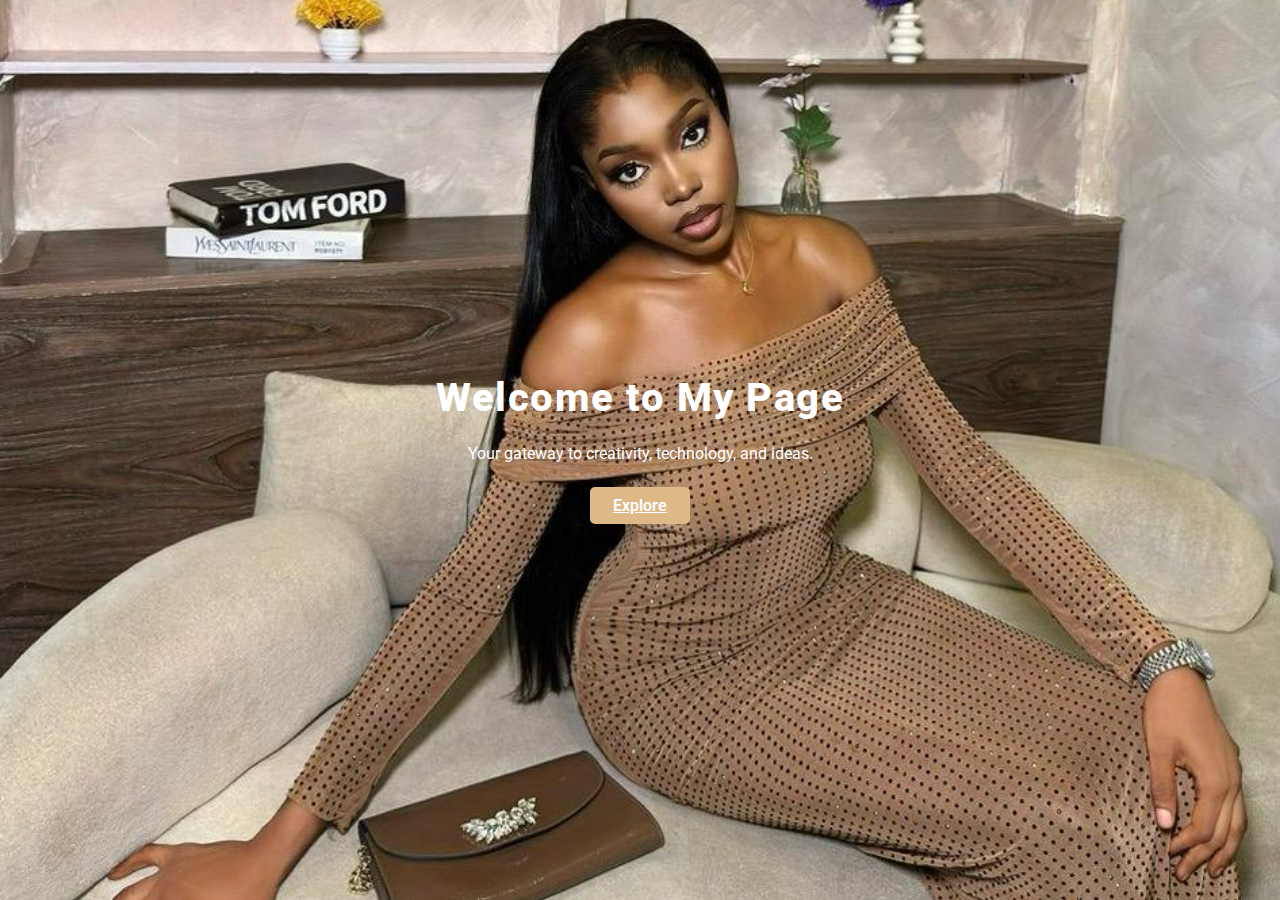
<file: index.html>
<!DOCTYPE html>
<html lang="en">
<head>
    <meta charset="UTF-8" />
    <meta name="viewport" content="width=device-width, initial-scale=1.0" />
    <title>Theois_couture</title>
    <link rel="stylesheet" href="index.css" />
    <link rel="preconnect" href="https://fonts.googleapis.com" />
    <link rel="preconnect" href="https://fonts.gstatic.com" crossorigin />
    <link
      href="https://fonts.googleapis.com/css2?family=Arimo:ital,wght@0,400..700;1,400..700&family=Josefin+Sans:ital,wght@0,100..700;1,100..700&family=Roboto:ital,wght@0,100..900;1,100..900&display=swap"
      rel="stylesheet"
    />
    <link
      rel="stylesheet"
      href="https://cdnjs.cloudflare.com/ajax/libs/font-awesome/6.7.2/css/all.min.css"
      integrity="sha512-Evv84Mr4kqVGRNSgIGL/F/aIDqQb7xQ2vcrdIwxfjThSH8CSR7PBEakCr51Ck+w+/U6swU2Im1vVX0SVk9ABhg=="
      crossorigin="anonymous"
      referrerpolicy="no-referrer"
    />
  </head>
<body>
    <div class="content">
        <span>Welcome to My Page</span>
        <small>Your gateway to creativity, technology, and ideas.</small>
        <a href="secondpage.html" class="btn">Explore</a>
    </div>
</body>
</html>
</file>
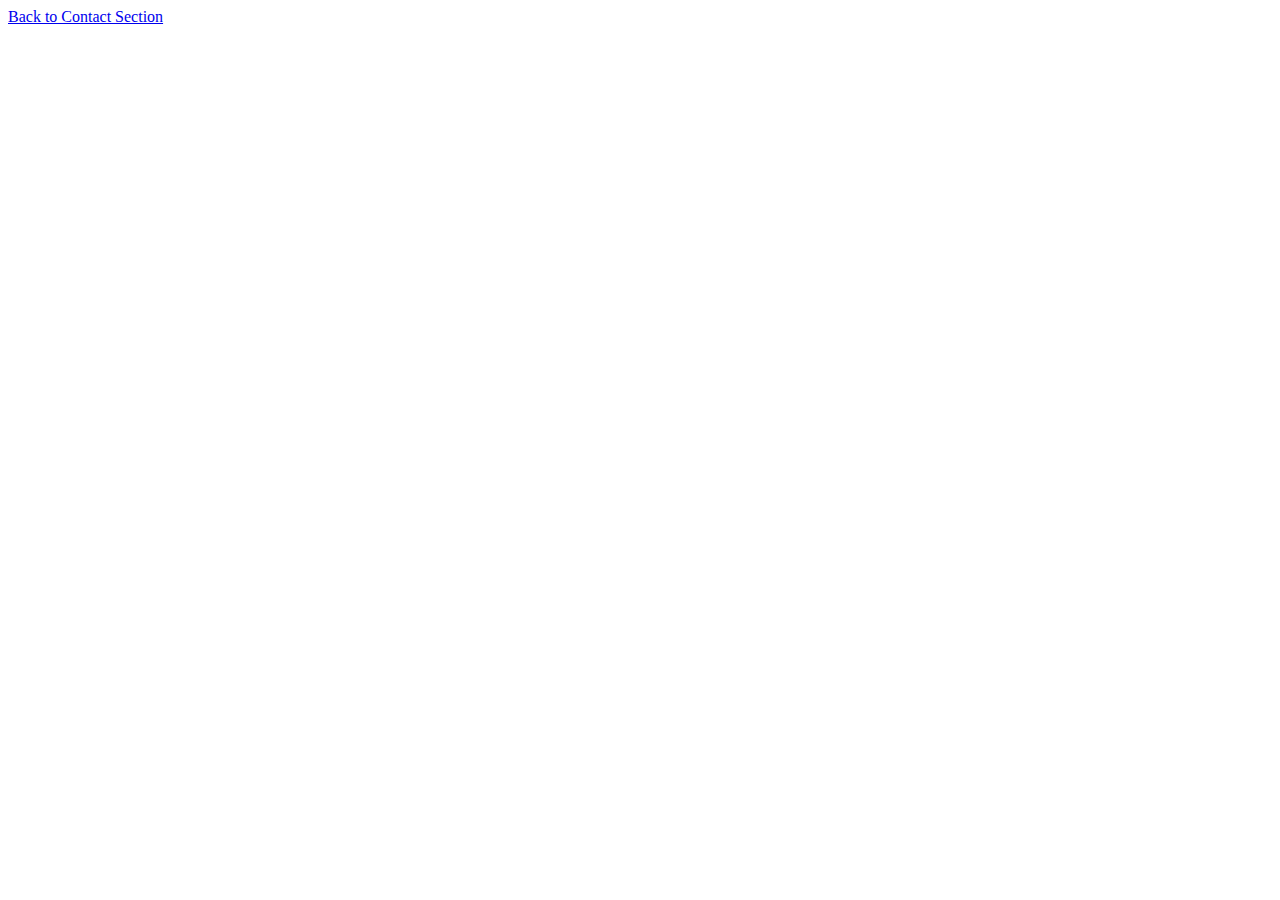
<file: contactpage.html>
<!DOCTYPE html>
<html lang="en">
<head>
    <meta charset="UTF-8">
    <meta name="viewport" content="width=device-width, initial-scale=1.0">
    <title>Document</title>
</head>
<body>
    <a href="secondpage.html#mars-icon">Back to Contact Section</a>
</body>
</html>
</file>
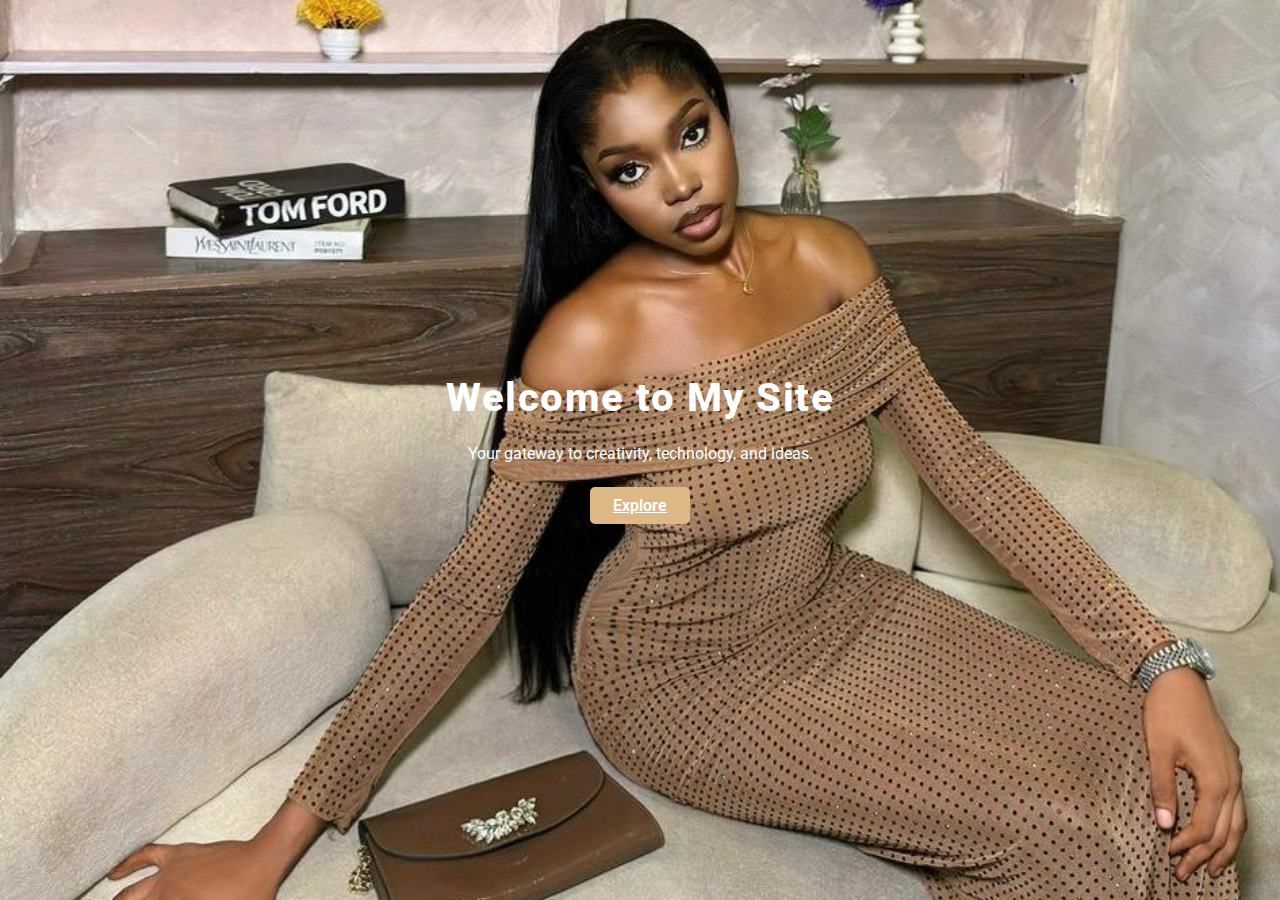
<file: firstpage.html>
<!DOCTYPE html>
<html lang="en">
<head>
    <meta charset="UTF-8" />
    <meta name="viewport" content="width=device-width, initial-scale=1.0" />
    <title>Theois_couture</title>
    <link rel="stylesheet" href="firstpage.css" />
    <link rel="preconnect" href="https://fonts.googleapis.com" />
    <link rel="preconnect" href="https://fonts.gstatic.com" crossorigin />
    <link
      href="https://fonts.googleapis.com/css2?family=Arimo:ital,wght@0,400..700;1,400..700&family=Josefin+Sans:ital,wght@0,100..700;1,100..700&family=Roboto:ital,wght@0,100..900;1,100..900&display=swap"
      rel="stylesheet"
    />
    <link
      rel="stylesheet"
      href="https://cdnjs.cloudflare.com/ajax/libs/font-awesome/6.7.2/css/all.min.css"
      integrity="sha512-Evv84Mr4kqVGRNSgIGL/F/aIDqQb7xQ2vcrdIwxfjThSH8CSR7PBEakCr51Ck+w+/U6swU2Im1vVX0SVk9ABhg=="
      crossorigin="anonymous"
      referrerpolicy="no-referrer"
    />
  </head>
<body>
    <div class="content">
        <span>Welcome to My Site</span>
        <small>Your gateway to creativity, technology, and ideas.</small>
        <a href="index.html" class="btn">Explore</a>
    </div>
</body>
</html>
</file>
<file: index.css>
* {
  margin: 0;
  padding: 0;
  box-sizing: border-box;
  font-family: "Roboto", serif;
}

html, body {
    height: 100%;
}

 body {
    display: flex;
    justify-content: center;
  margin: 0;
  padding: 0;
  background-image: url("assert/images/doubra.jpg"); /* Replace with your image path */
  background-size: cover; /* Stretch to fill the screen */
  background-position: center; /* Center the image */
  background-repeat: no-repeat;
  font-family: sans-serif;
  color: white; /* Make text readable over image */
  object-fit: contain;
  box-sizing: border-box;
}

.content{
    /*background-color: rgba(0,0,0,0.5); /* Optional: translucent overlay for better contrast */
  /*min-width: 50px;*/
  max-width: 1000px;
  margin: 100px auto;
  border-radius: 10px;
  display: flex;
  flex-direction: column;
  justify-content: center;
  align-items: center;
  align-self: center;
  text-align: center;
 /* max-height: 800px;
  min-height: 320px;*/
  /*border: 1px solid red;*/
  border-radius: 10px;
  gap: 25px;
 /* place-items: center;*/
  
}

.btn {
  outline-style: none;
  border: 0;
  border: 2px solid burlywood;
  background-color: burlywood;
  color: white;
  font-weight: 600;
  font-size: 16px;
  width: 100px;
  height: 37px;
  border-radius: 5px;
  cursor: pointer;
  /*margin-bottom: 100px;*/
  display: flex;
  align-items: center;
  justify-content: center;
  /*align-self: center;*/
  gap: 2px;
  /*margin-left: 60px;*/
}


.btn:hover {
  background: brown;
  border: 2px solid brown;
}

span{
    display: flex;
  /*flex-direction: column;*/
  justify-content: center;
  align-items: center;
  width: 100%;
  gap: 10px;
  /*border: 1px solid blue;*/
 /*padding: 70px 60px;*/
 font-weight: 800;
  font-size: 40px;
  line-height: 110%;
  color: white;
  letter-spacing: 1.5px;

}

small{
    font-weight: 400;
  font-size: 16px;
  line-height: 110%;
  color: white;
  /*width: 350px;*/
  display: flex;
  /*align-self: flex-end;*/
 /* padding-left: 10px;*/
}
</file>
<file: firstpage.css>
* {
  margin: 0;
  padding: 0;
  box-sizing: border-box;
  font-family: "Roboto", serif;
}

html, body {
    height: 100%;
}

 body {
    display: flex;
    justify-content: center;
  margin: 0;
  padding: 0;
  background-image: url("assert/images/doubra.jpg"); /* Replace with your image path */
  background-size: cover; /* Stretch to fill the screen */
  background-position: center; /* Center the image */
  background-repeat: no-repeat;
  font-family: sans-serif;
  color: white; /* Make text readable over image */
  object-fit: contain;
  box-sizing: border-box;
}

.content{
    /*background-color: rgba(0,0,0,0.5); /* Optional: translucent overlay for better contrast */
  /*min-width: 50px;*/
  max-width: 1000px;
  margin: 100px auto;
  border-radius: 10px;
  display: flex;
  flex-direction: column;
  justify-content: center;
  align-items: center;
  align-self: center;
  text-align: center;
 /* max-height: 800px;
  min-height: 320px;*/
  /*border: 1px solid red;*/
  border-radius: 10px;
  gap: 25px;
 /* place-items: center;*/
  
}

.btn {
  outline-style: none;
  border: 0;
  border: 2px solid burlywood;
  background-color: burlywood;
  color: white;
  font-weight: 600;
  font-size: 16px;
  width: 100px;
  height: 37px;
  border-radius: 5px;
  cursor: pointer;
  /*margin-bottom: 100px;*/
  display: flex;
  align-items: center;
  justify-content: center;
  /*align-self: center;*/
  gap: 2px;
  /*margin-left: 60px;*/
}


.btn:hover {
  background: brown;
  border: 2px solid brown;
}

span{
    display: flex;
  /*flex-direction: column;*/
  justify-content: center;
  align-items: center;
  width: 100%;
  gap: 10px;
  /*border: 1px solid blue;*/
 /*padding: 70px 60px;*/
 font-weight: 800;
  font-size: 40px;
  line-height: 110%;
  color: white;
  letter-spacing: 1.5px;

}

small{
    font-weight: 400;
  font-size: 16px;
  line-height: 110%;
  color: white;
  /*width: 350px;*/
  display: flex;
  /*align-self: flex-end;*/
 /* padding-left: 10px;*/
}
</file>
